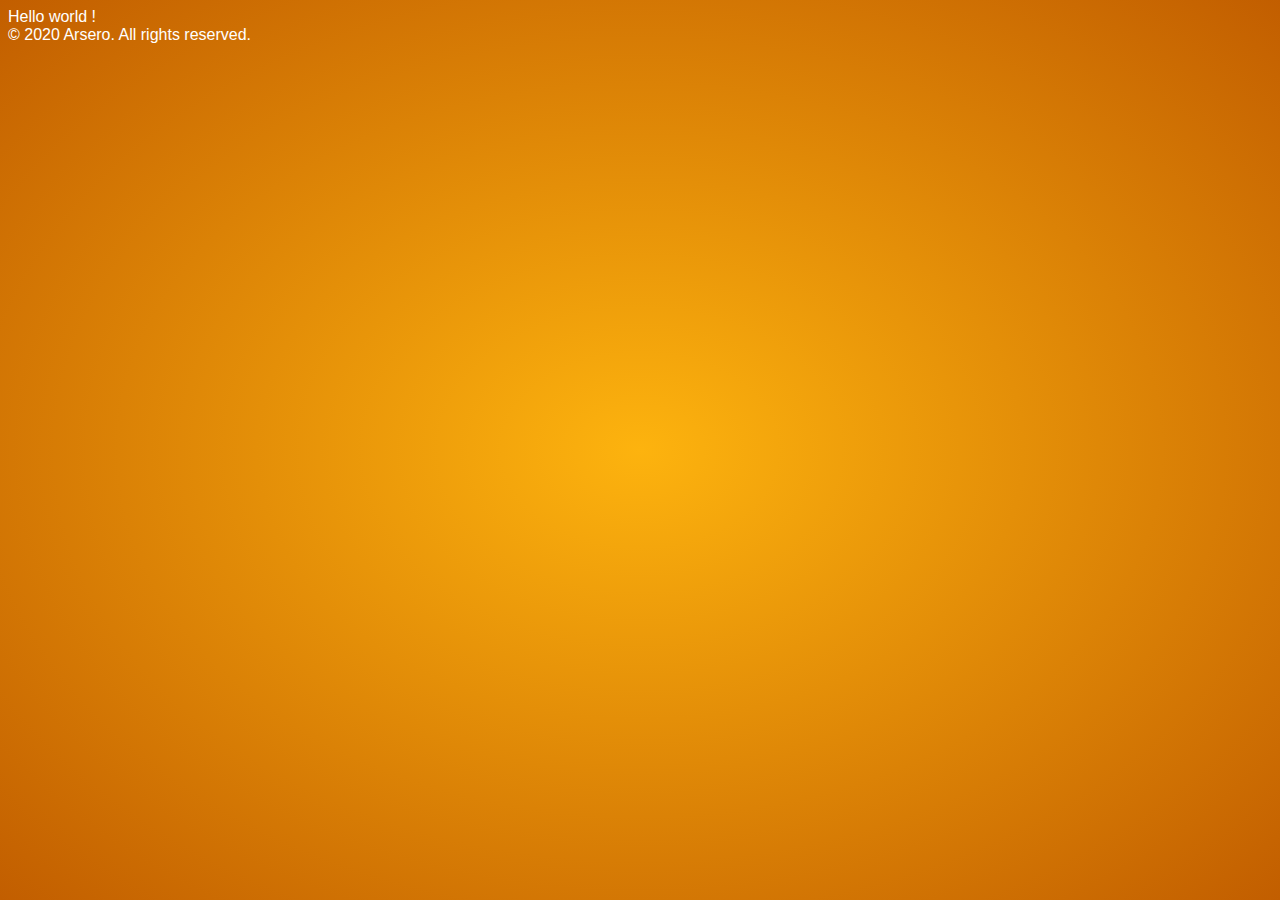
<file: src/index.html>
<!DOCTYPE html>
<html lang="en">

<head>
    <meta charset="UTF-8">
    <meta name="viewport" content="width=device-width, initial-scale=1.0">
    <link rel="stylesheet" href="styles.css">
    <title>Sign in</title>
</head>

<body>
    <header></header>
    <main>Hello world !</main>
    <footer>© 2020 Arsero. All rights reserved.</footer>
</body>

</html>
</file>
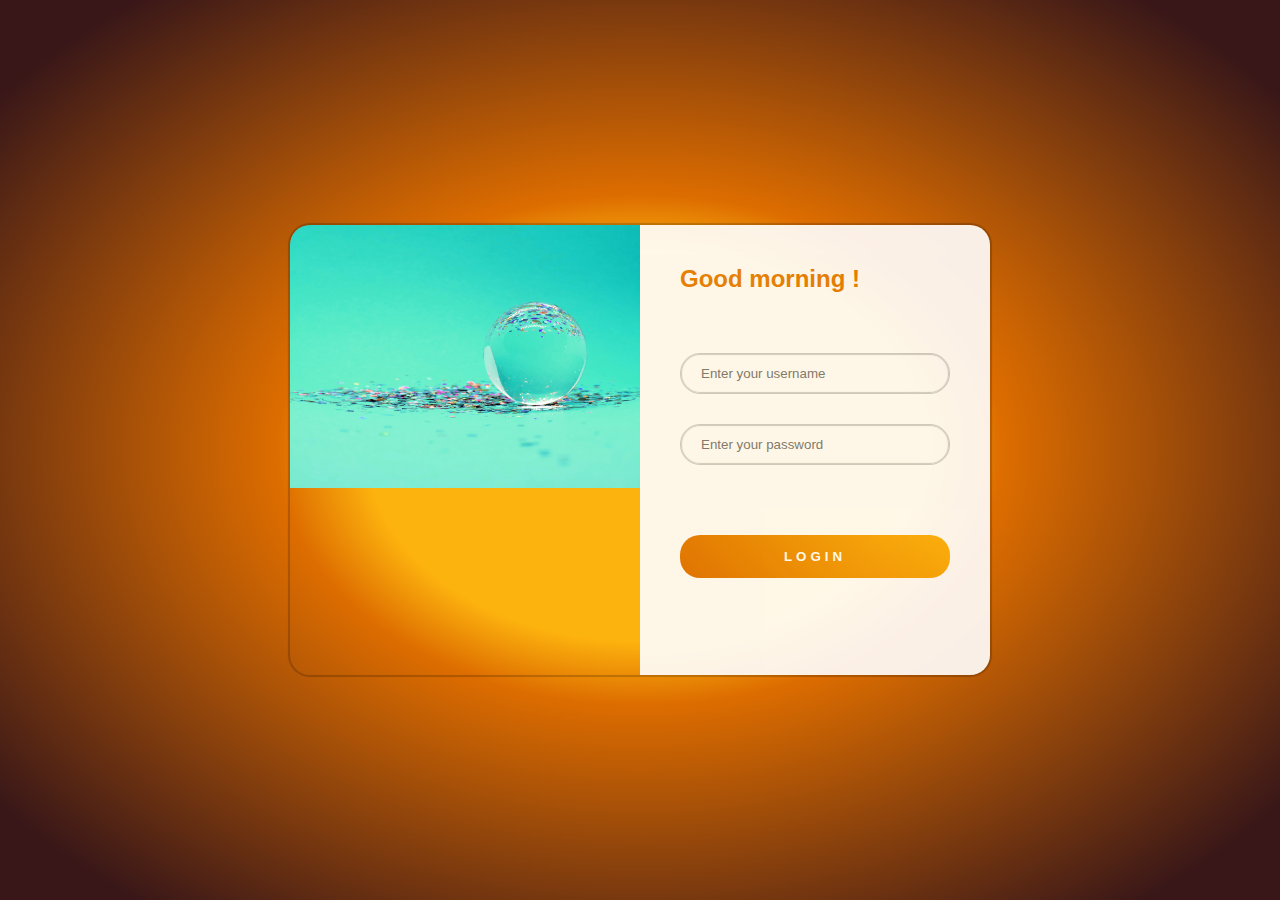
<file: login-page/V1/index.html>
<!DOCTYPE html>
<html lang="en">

<head>
    <meta charset="UTF-8">
    <meta name="viewport" content="width=device-width, initial-scale=1.0">
    <link rel="stylesheet" href="styles.css">
    <title>Sign in</title>
</head>

<body>
    <div class="bg-image center"></div>
    <main>
        <div class="center card row">
            <div class="column">
                <div class="wrapper-img">
                    <img src="../../resources/form-picture.jpg" />
                </div>
            </div>
            <div class="column my-background">
                <form class="my-form">
                    <h2>Good morning !</h2>
                    <input type="text" id="fname" name="firstname" placeholder="Enter your username">
                    <input type="password" id="lname" name="lastname" placeholder="Enter your password">

                    <input type="submit" value="LOGIN">
                </form>
            </div>
        </div>
    </main>
</body>

</html>
</file>
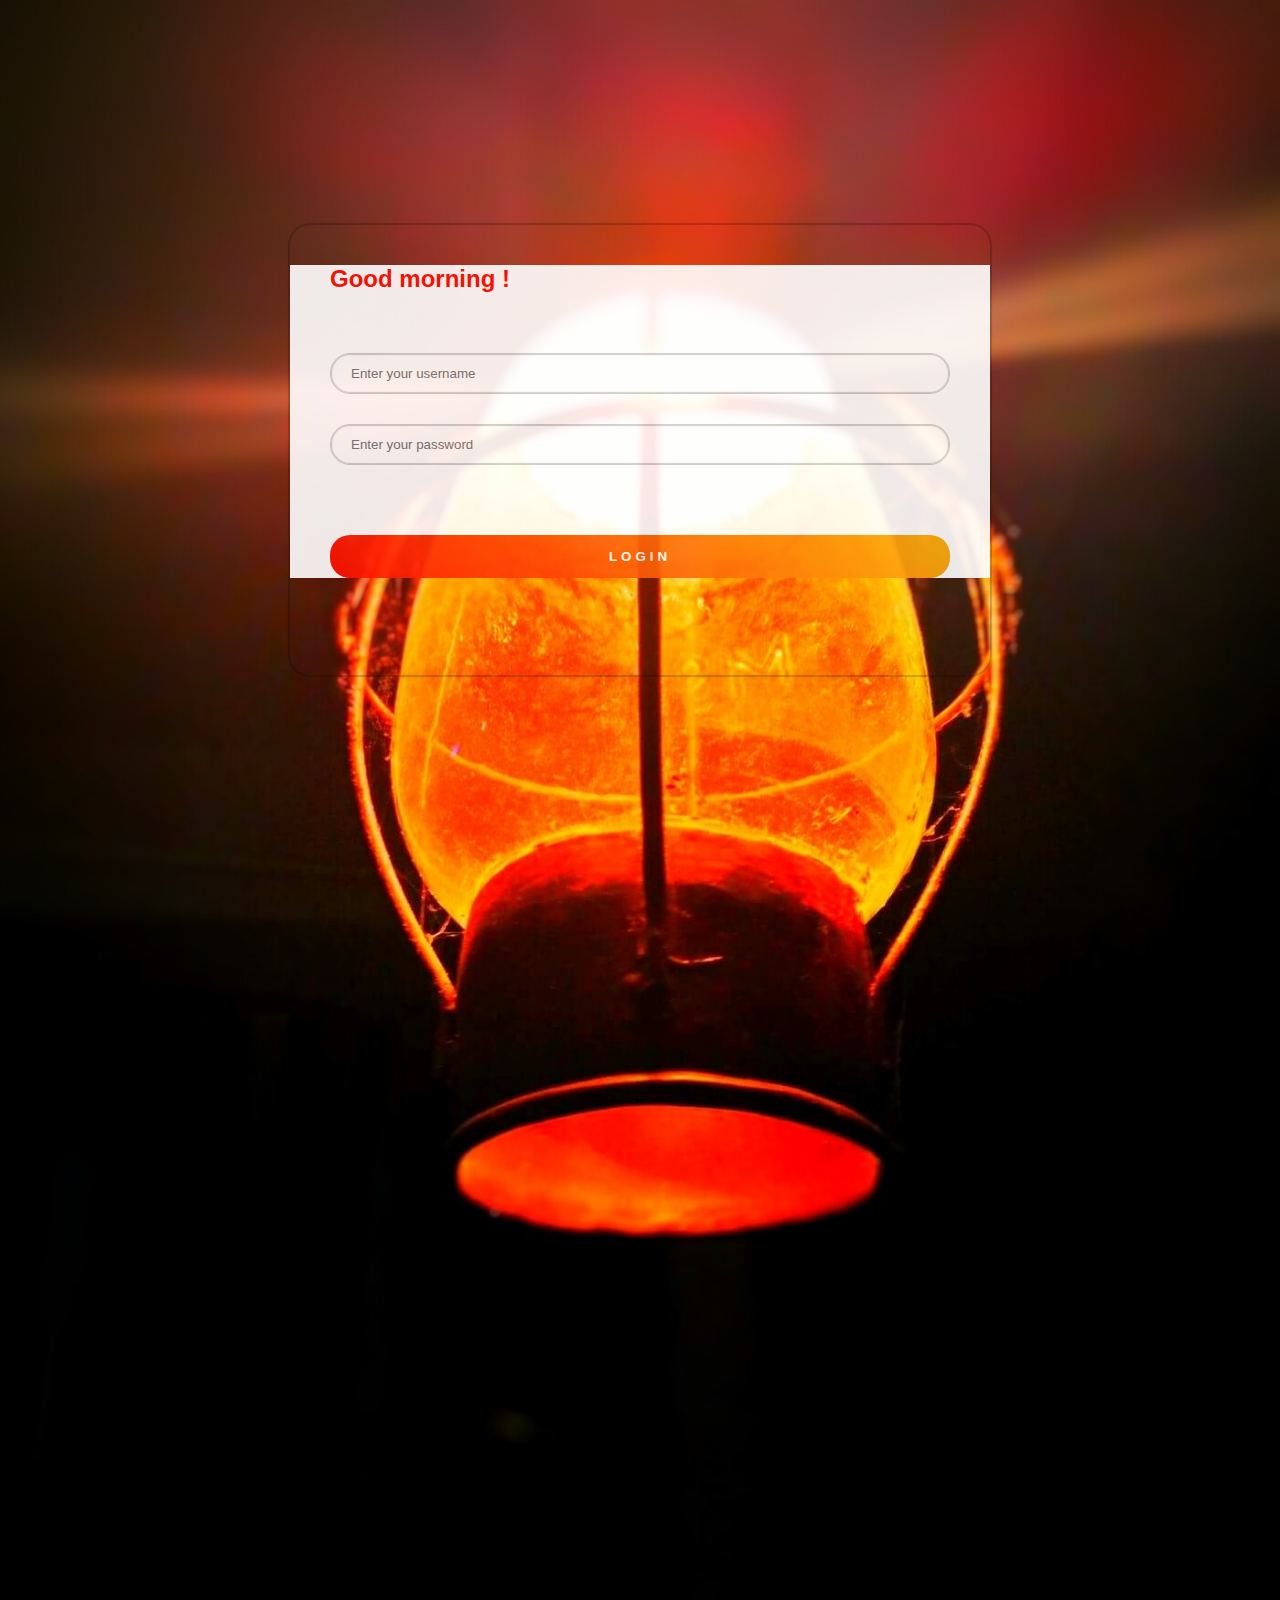
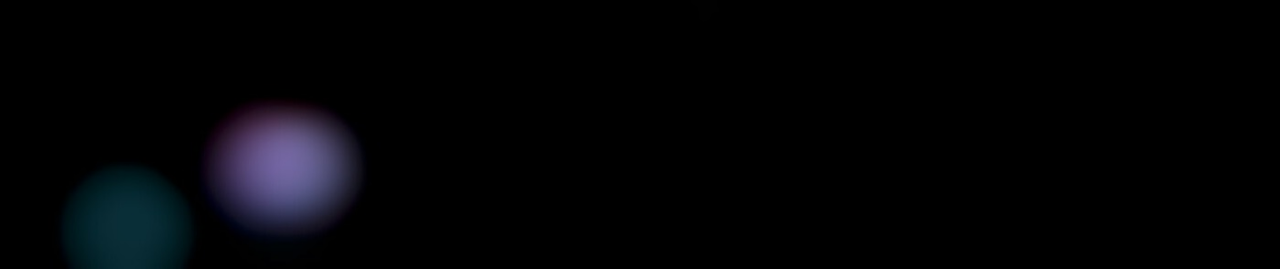
<file: login-page/V2/index.html>
<!DOCTYPE html>
<html lang="en">

<head>
    <meta charset="UTF-8">
    <meta name="viewport" content="width=device-width, initial-scale=1.0">
    <link rel="stylesheet" href="styles.css">
    <title>Sign in</title>
</head>

<body>
    <div class="bg-image center"><img src="../../resources/form-lantern.jpg" /></div>
    <main>
        <div class="center card">
            <div class="my-background">
                <form class="my-form">
                    <h2>Good morning !</h2>
                    <input type="text" id="fname" name="firstname" placeholder="Enter your username">
                    <input type="password" id="lname" name="lastname" placeholder="Enter your password">

                    <input type="submit" value="LOGIN">
                </form>
            </div>
        </div>
    </main>
</body>

</html>
</file>
<file: src/styles.css>
html {
    font-family: -apple-system, BlinkMacSystemFont, 'Segoe UI', Roboto, Oxygen, Ubuntu, Cantarell, 'Open Sans', 'Helvetica Neue', sans-serif;
    width: 100%;
    height: 100%;
    color: white;
}

body {
    background: radial-gradient(#FDB30E, #c25e00);
}

h2 {
    color: #FDB30E;
    margin-bottom: 60px;
}

.row {
    display: flex;
}

.column {
    flex: 50%;
}

.card {
    margin: auto;
    width: 50%;
    min-width: 700px;
    height: 50%;
    min-height: 400px;
    border-radius: 20px;

    box-shadow: 0 0 1px 2px rgba(0, 0, 0, 0.2);
    transition: 0.3s;
    overflow: hidden;
}

.center {
    position: absolute;
    top: 50%;
    left: 50%;
    transform: translate(-50%, -50%);
}

.wrapper-img {
    height: 100%;
    width: 100%;
    overflow: hidden;
}

img {
    width: 100%;
}

.my-background {
    background-color: white;
    opacity: 0.9;
}

.my-form {
    margin: 40px;
}

input[type=text],
input[type=password] {
    width: 100%;
    padding: 12px 20px;
    margin-bottom: 30px;
    display: inline-block;
    border: 1px solid #ccc;
    border-radius: 20px;
    box-sizing: border-box;
    transition: 0.3s ease-in-out;
    box-shadow: inset 0 0 1px 1px #ccc;
}

input[type=text]:hover,
input[type=password]:hover {
    box-shadow: inset 0 0 1px 1px #FDB30E;
}

input[type=submit] {
    background-color: #FDB30E;
    color: white;
    width: 100%;
    margin-top: 40px;
    padding: 14px 20px;
    border: none;
    border-radius: 20px;
    cursor: pointer;
    transition: 0.3s ease-in-out;
}

input[type=submit]:hover {
    background-color: #f0a400;
}
</file>
<file: login-page/V1/styles.css>
html {
    font-family: -apple-system, BlinkMacSystemFont, 'Segoe UI', Roboto, Oxygen, Ubuntu, Cantarell, 'Open Sans', 'Helvetica Neue', sans-serif;
    width: 100%;
    height: 100%;
    color: white;
}

.bg-image {
    background: radial-gradient(#FDB30E 30%, #DD6D00 40%, #391718 90%);
    width: 100%;
    height: 100%;
}

h2 {
    color: #E37B03;
    margin-bottom: 60px;
}

.row {
    display: flex;
}

.column {
    flex: 50%;
}

.card {
    margin: auto;
    width: 50%;
    min-width: 700px;
    height: 50%;
    min-height: 400px;
    border-radius: 20px;

    box-shadow: 0 0 1px 2px rgba(0, 0, 0, 0.2);
    transition: 0.3s;
    overflow: hidden;
}

.center {
    position: absolute;
    top: 50%;
    left: 50%;
    transform: translate(-50%, -50%);
}

.wrapper-img {
    height: 100%;
    width: 100%;
    overflow: hidden;
}

img {
    width: 100%;
}

.my-background {
    background-color: white;
    opacity: 0.9;
}

.my-form {
    margin: 40px;
}

input[type=text],
input[type=password] {
    width: 100%;
    padding: 12px 20px;
    margin-bottom: 30px;
    display: inline-block;
    border: 1px solid #ccc;
    border-radius: 20px;
    box-sizing: border-box;
    transition: 0.3s ease-in-out;
    box-shadow: inset 0 0 1px 1px #ccc;
}

input[type=text]:hover,
input[type=password]:hover {
    box-shadow: inset 0 0 1px 1px #FDB30E;
}

input[type=submit] {
    background: linear-gradient(45deg, #DD6D00, #FDB30E);
    color: white;
    font-weight: bold;
    width: 100%;
    margin-top: 40px;
    padding: 14px 20px;
    border: none;
    border-radius: 20px;
    cursor: pointer;
    letter-spacing: 0.3em;
    transition: 0.3s ease-in-out;
}

input[type=submit]:hover {
    filter: brightness(1.1);
}
</file>
<file: login-page/V2/styles.css>
html {
    font-family: -apple-system, BlinkMacSystemFont, 'Segoe UI', Roboto, Oxygen, Ubuntu, Cantarell, 'Open Sans', 'Helvetica Neue', sans-serif;
    width: 100%;
    height: 100%;
    color: white;
}

.bg-image {
    background: radial-gradient(#FBD552 20%, #FF0F02 50%, #0A0501 90%);
    width: 100%;
    height: 100%;
}

h2 {
    color: #FF0F02;
    margin-bottom: 60px;
}

.row {
    display: flex;
}

.column {
    flex: 50%;
}

.card {
    margin: auto;
    width: 50%;
    min-width: 700px;
    height: 50%;
    min-height: 400px;
    border-radius: 20px;

    box-shadow: 0 0 1px 2px rgba(0, 0, 0, 0.2);
    transition: 0.3s;
    overflow: hidden;
}

.center {
    position: absolute;
    top: 50%;
    left: 50%;
    transform: translate(-50%, -50%);
}

.wrapper-img {
    height: 100%;
    width: 100%;
    overflow: hidden;
}

img {
    width: 100%;
}

.my-background {
    background-color: white;
    opacity: 0.9;
}

.my-form {
    margin: 40px;
}

input[type=text],
input[type=password] {
    width: 100%;
    padding: 12px 20px;
    margin-bottom: 30px;
    display: inline-block;
    border: 1px solid #ccc;
    border-radius: 20px;
    box-sizing: border-box;
    transition: 0.3s ease-in-out;
    box-shadow: inset 0 0 1px 1px #ccc;
}

input[type=text]:hover,
input[type=password]:hover {
    box-shadow: inset 0 0 1px 1px #FF0F02;
}

input[type=submit] {
    background: linear-gradient(45deg, #FF0F02, #FDB30E);
    color: white;
    font-weight: bold;
    width: 100%;
    margin-top: 40px;
    padding: 14px 20px;
    border: none;
    border-radius: 20px;
    cursor: pointer;
    letter-spacing: 0.3em;
    transition: 0.3s ease-in-out;
}

input[type=submit]:hover {
    filter: brightness(1.1);
}
</file>
